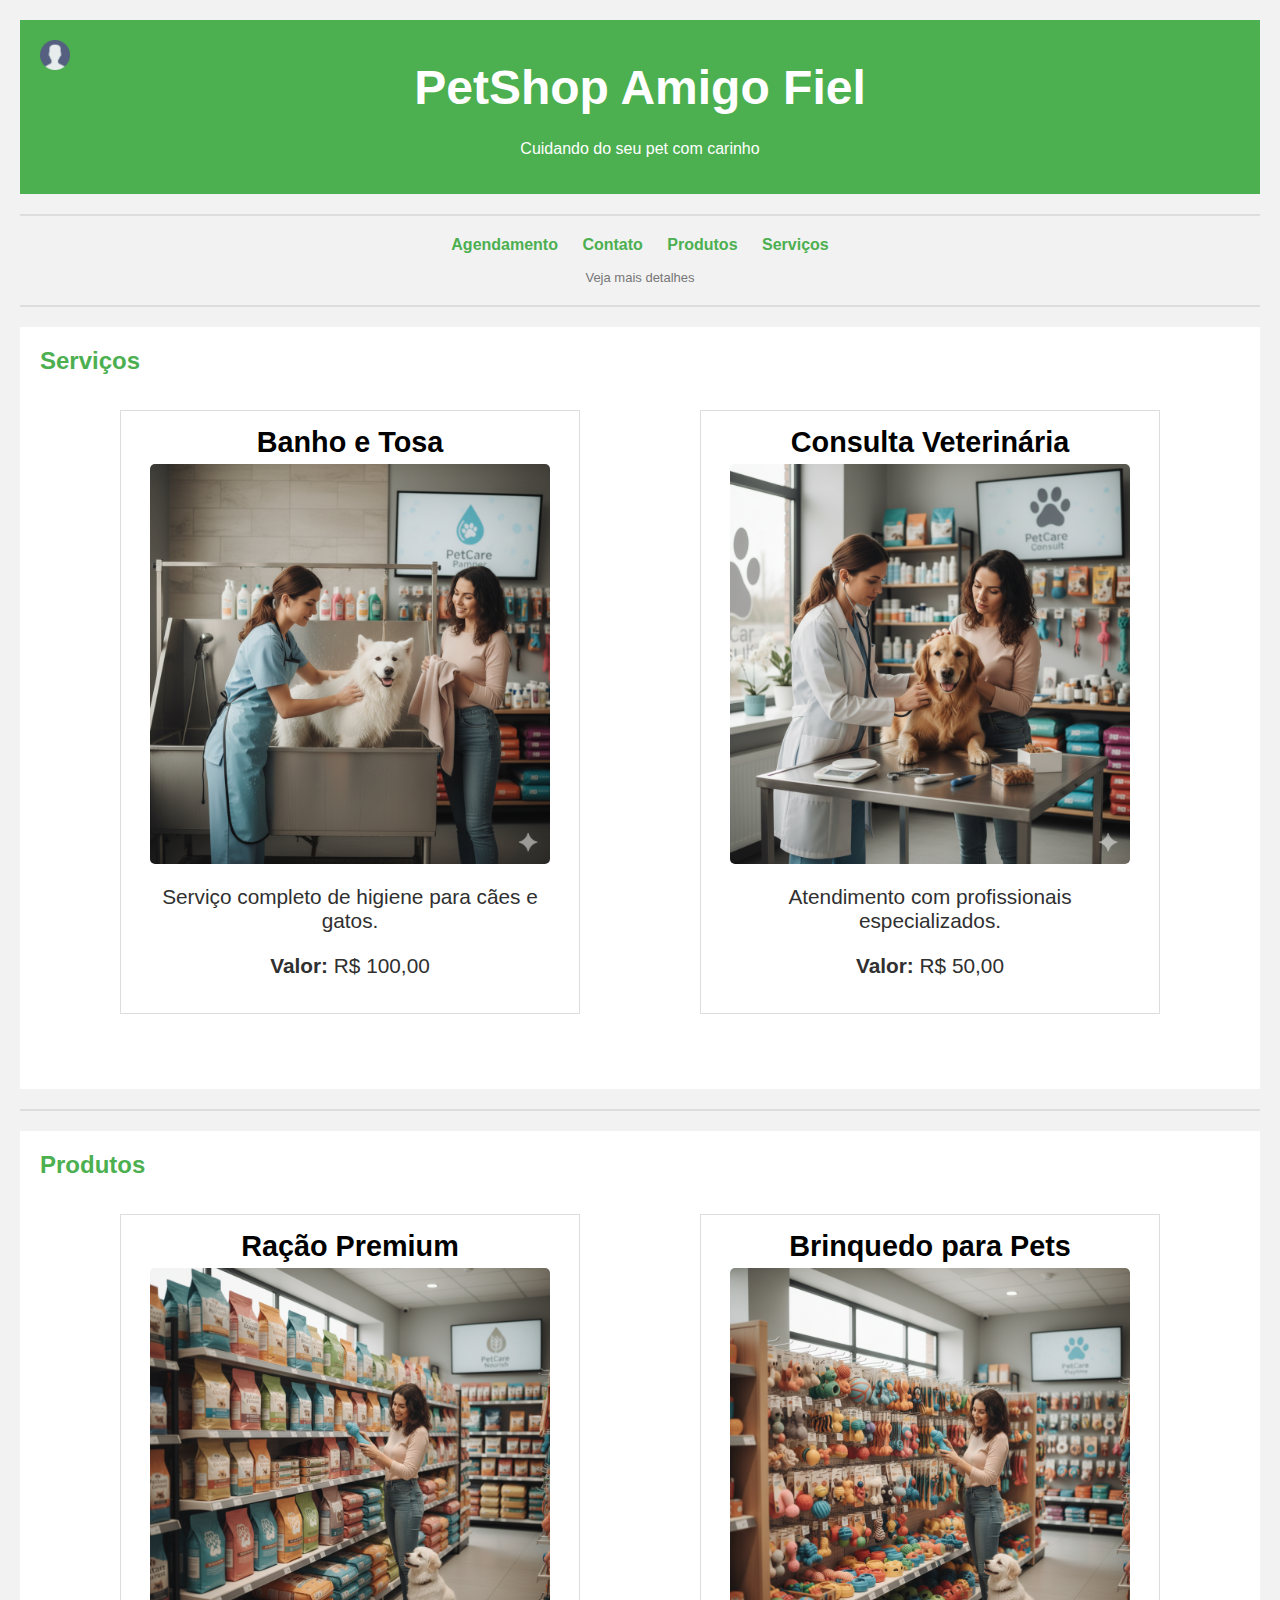
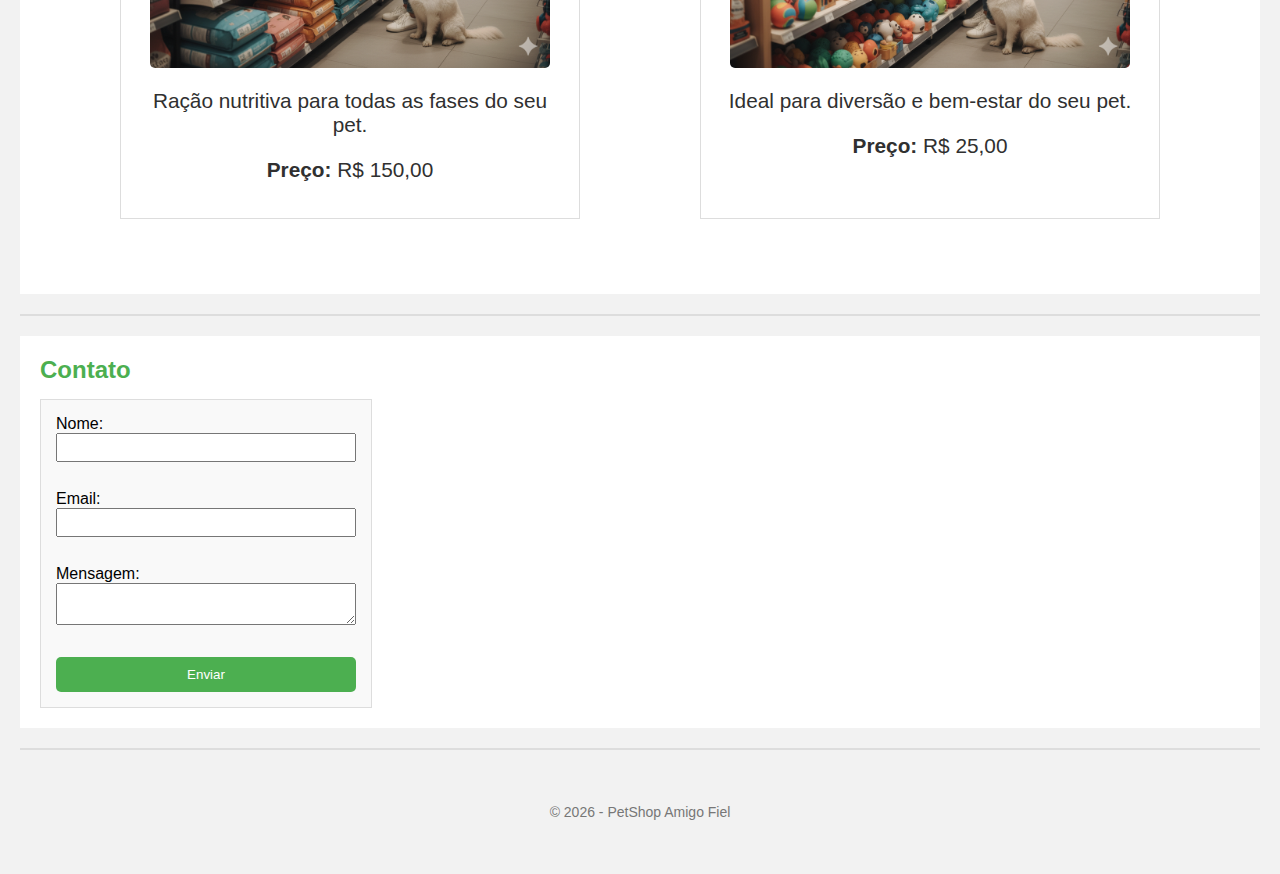
<file: index.html>
<!DOCTYPE html>
<html lang="pt-br">

<head>
    <meta charset="UTF-8">
    <title>PetShop Amigo Fiel</title>
    <link rel="stylesheet" href="style.css">

</head>


<body>
    
    <header>
        <h1>PetShop Amigo Fiel</h1>
        <p>Cuidando do seu pet com carinho</p>
        <a href="login.html"><img src="imagens/admin.png" alt="imagem do adm"></a>
    </header>

    <hr>

    <nav>
        
        <ul>
            <li><a href="agendamento.html">Agendamento</a></li>
            <li><a href="contato.html">Contato</a></li>
            <li><a href="produtos.html">Produtos</a></li>
            <li><a href="servicos.html">Serviços</a></li>

        </ul>
        <p>
            Veja mais detalhes
        </p>
    </nav>

    <hr>


    <section >
        <h2>Serviços</h2>

        <section  id="servicos">
        <article class="itembox">
            <h3>Banho e Tosa</h3>

            
            <img src="imagens/banho.png" alt="Serviço de banho e tosa">

            <p>
                Serviço completo de higiene para cães e gatos.
            </p>

            <p><strong>Valor:</strong> R$ 100,00</p>
        </article>

        <article class="itembox">
            <h3>Consulta Veterinária</h3>
            <img src="imagens/consulta.png" alt="Consulta veterinária">
            <p>
                Atendimento com profissionais especializados.
            </p>
            <p><strong>Valor:</strong> R$ 50,00</p>
        </article>
        </section>
    </section>

    <hr>

    <section>
        <h2>Produtos</h2>

        <section id="servicos">
        <article class="itembox">
            <h3>Ração Premium</h3>
            <img src="imagens/racao.png" alt="Ração para cães">
            <p>
                Ração nutritiva para todas as fases do seu pet.
            </p>
            <p><strong>Preço:</strong> R$ 150,00</p>
        </article>

        <article class="itembox">
            <h3>Brinquedo para Pets</h3>
            <img src="imagens/brinquedo.png" alt="Brinquedo para cachorro">
            <p>
                Ideal para diversão e bem-estar do seu pet.
            </p>
            <p><strong>Preço:</strong> R$ 25,00</p>
        </article>
        </section>
    </section>

    <hr>

    <section id="contato">
        <h2>Contato</h2>

        <form>
            <label>Nome:</label><br>
            <input type="text"><br><br>

            <label>Email:</label><br>
            <input type="email"><br><br>

            <label>Mensagem:</label><br>
            <textarea></textarea><br><br>

            <button type="submit">Enviar</button>
        </form>
    </section>

    <hr>

    <footer>
        <p>© 2026 - PetShop Amigo Fiel</p>
    </footer>

</body>
</html>
</file>
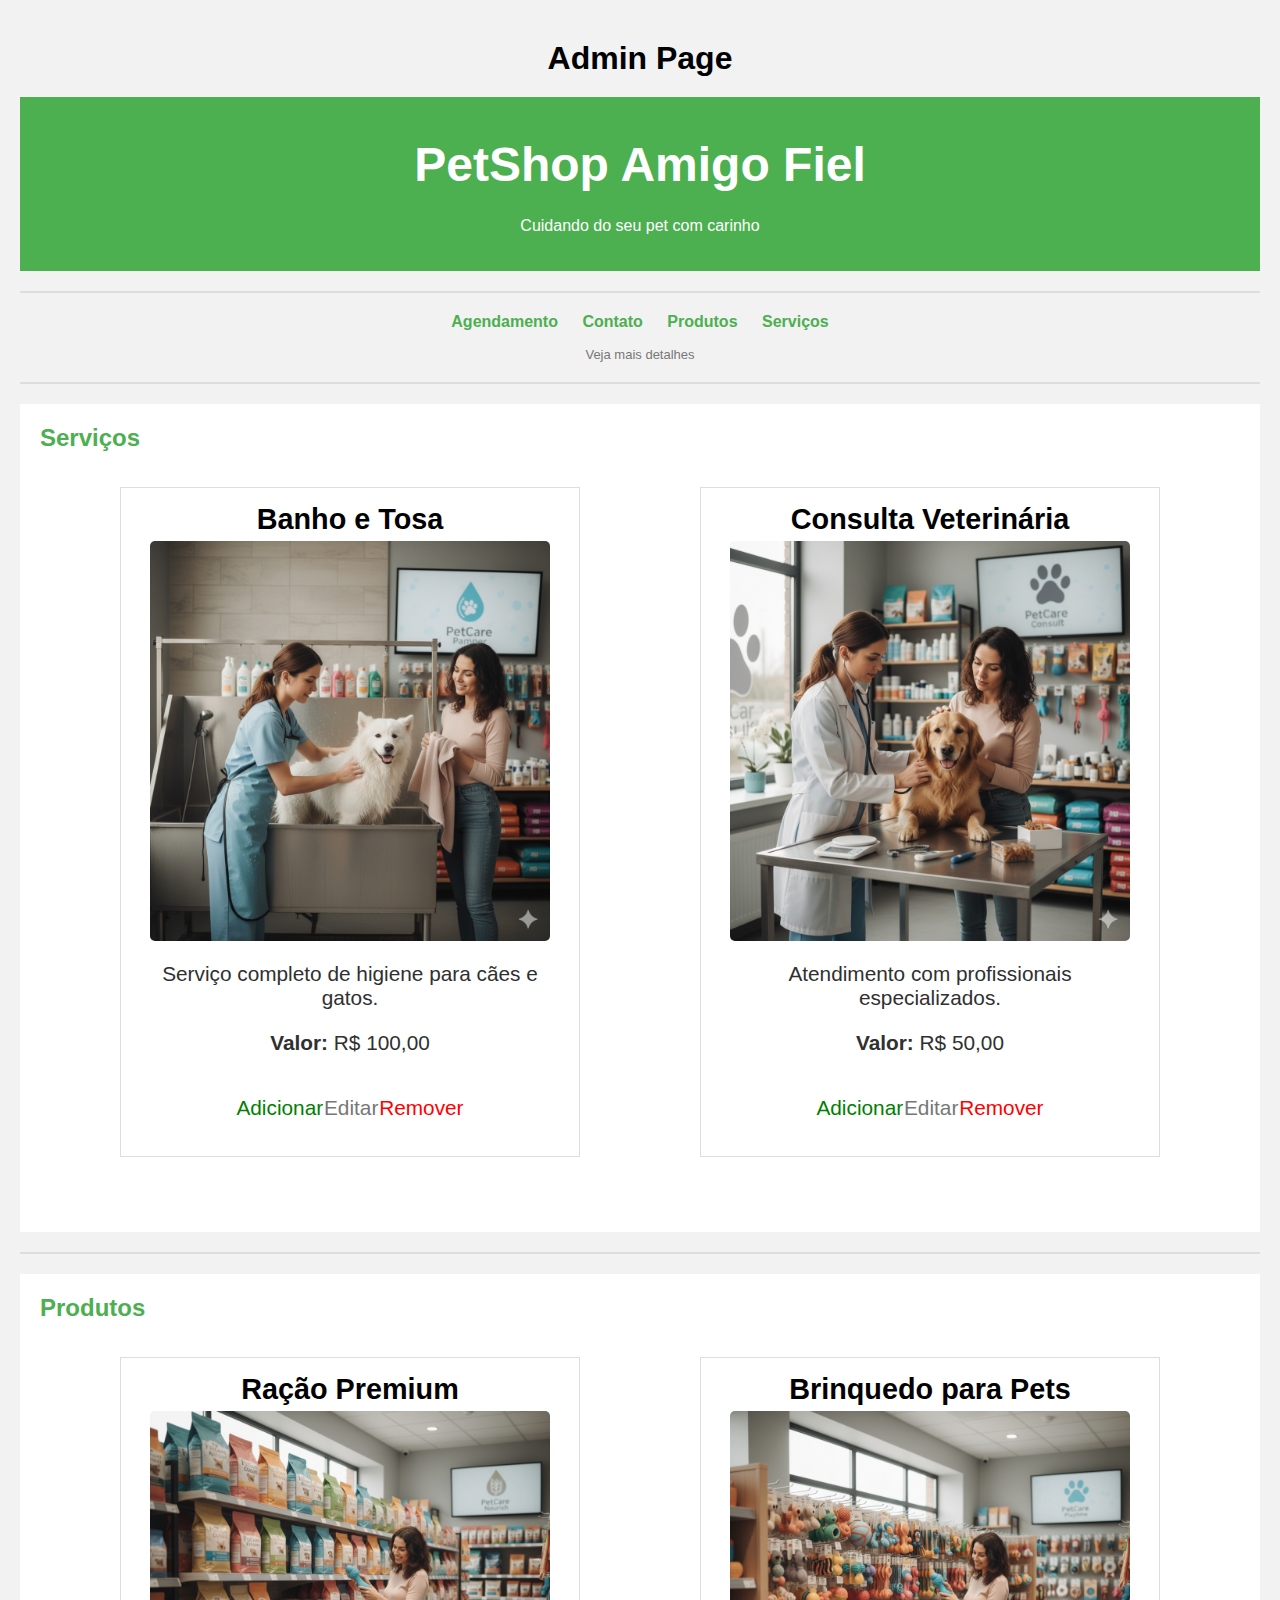
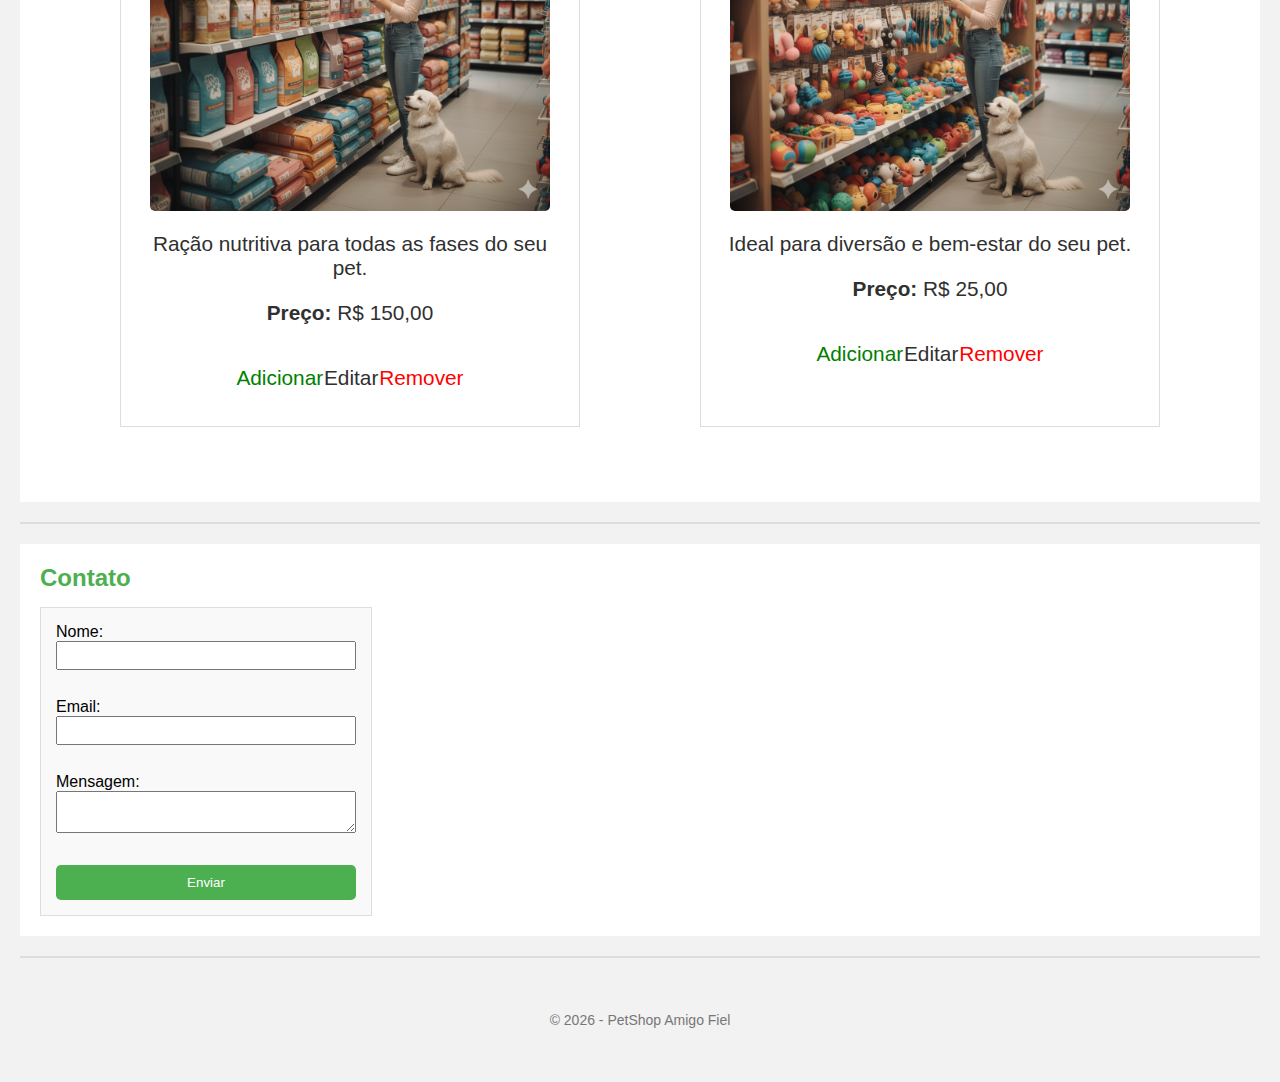
<file: admin.html>
<!DOCTYPE html>
<html lang="pt-br">

<head>
    <meta charset="UTF-8">
    <title>PetShop Amigo Fiel</title>
    <link rel="stylesheet" href="style.css">

</head>


<body>
    <div>
        <h1>Admin Page</h1>
    </div>
    <header>
        <h1>PetShop Amigo Fiel</h1>
        <p>Cuidando do seu pet com carinho</p>
    </header>

    <hr>

    <nav>
        
        <ul>
            <li><a href="agendamento.html">Agendamento</a></li>
            <li><a href="contato.html">Contato</a></li>
            <li><a href="produtos.html">Produtos</a></li>
            <li><a href="servicos.html">Serviços</a></li>

        </ul>
        <p>
            Veja mais detalhes
        </p>
    </nav>

    <hr>


    <section >
        <h2>Serviços</h2>

        <section  id="servicos">
        <article class="itembox">
            <h3>Banho e Tosa</h3>

            
            <img src="imagens/banho.png" alt="Serviço de banho e tosa">

            <p>
                Serviço completo de higiene para cães e gatos.
            </p>

            <p><strong>Valor:</strong> R$ 100,00</p>
            <div class="edit">
                <p id="add">Adicionar</p>
                <p id="editar">Editar</p>
                <p id="remove">Remover</p>
            </div>
        </article>

        <article class="itembox">
            <h3>Consulta Veterinária</h3>
            <img src="imagens/consulta.png" alt="Consulta veterinária">
            <p>
                Atendimento com profissionais especializados.
            </p>
            <p><strong>Valor:</strong> R$ 50,00</p>
            <div class="edit">
                <p id="add">Adicionar</p>
                <p id="editar">Editar</p>
                <p id="remove">Remover</p>
            </div>
        </article>
        </section>
    </section>

    <hr>

    <section>
        <h2>Produtos</h2>

        <section id="servicos">
        <article class="itembox">
            <h3>Ração Premium</h3>
            <img src="imagens/racao.png" alt="Ração para cães">
            <p>
                Ração nutritiva para todas as fases do seu pet.
            </p>
            <p><strong>Preço:</strong> R$ 150,00</p>
            <div class="edit">
                <p id="add">Adicionar</p>
                <p id="edit">Editar</p>
                <p id="remove">Remover</p>
            </div>
        </article>

        <article class="itembox">
            <h3>Brinquedo para Pets</h3>
            <img src="imagens/brinquedo.png" alt="Brinquedo para cachorro">
            <p>
                Ideal para diversão e bem-estar do seu pet.
            </p>
            <p><strong>Preço:</strong> R$ 25,00</p>
            <div class="edit">
                <p id="add">Adicionar</p>
                <p id="edit">Editar</p>
                <p id="remove">Remover</p>
            </div>
        </article>
        </section>
    </section>

    <hr>

    <section id="contato">
        <h2>Contato</h2>

        <form>
            <label>Nome:</label><br>
            <input type="text"><br><br>

            <label>Email:</label><br>
            <input type="email"><br><br>

            <label>Mensagem:</label><br>
            <textarea></textarea><br><br>

            <button type="submit">Enviar</button>
        </form>
    </section>

    <hr>

    <footer>
        <p>© 2026 - PetShop Amigo Fiel</p>
    </footer>

</body>
</html>
</file>
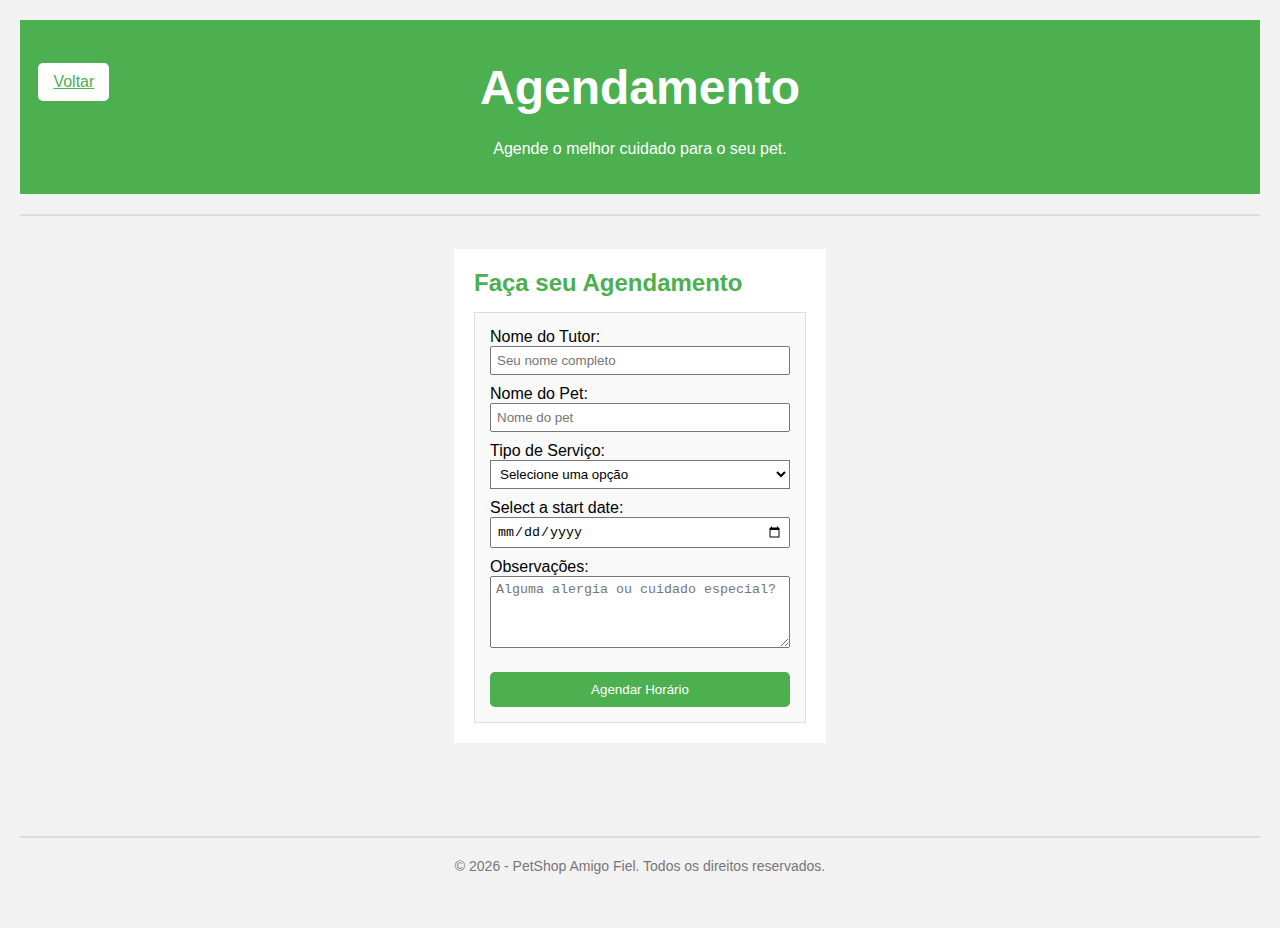
<file: agendamento.html>
<!DOCTYPE html>
<html lang="pt-br">
<head>
    <meta charset="UTF-8">
    <meta name="viewport" content="width=device-width, initial-scale=1.0">
    <title>Agendamento - PetShop Amigo Fiel</title>
    <link rel="stylesheet" href="style.css">
</head>
<body>

    <header>
        <h1>Agendamento</h1>
        <p>Agende o melhor cuidado para o seu pet.</p>
        <a class="bt-home" href="index.html">Voltar</a>
    </header>

    <hr>

    <main id="container" class="agend" >
        
        <section>
            <h2 >Faça seu Agendamento</h2>
            
            <form action="#" method="post">
                <label for="cliente">Nome do Tutor:</label>
                <input type="text" id="cliente" name="cliente" placeholder="Seu nome completo" required>

                <label for="pet">Nome do Pet:</label>
                <input type="text" id="pet" name="pet" placeholder="Nome do pet" required>

                <label for="servico">Tipo de Serviço:</label><br>
                <select id="services" name="servico" >
                    <option value="" disabled selected>Selecione uma opção</option>
                    <option value="banho">Banho e Tosa</option>
                    <option value="veterinario">Consulta Veterinária</option>
                    <option value="vacina">Vacinação</option>
                    <option value="hospedagem">Hospedagem</option>
                </select><br>

                <label for="start">Select a start date:</label>
                <input type="date" id="start" name="trip-start" />


                <label for="obs">Observações:</label>
                <textarea id="obs" name="obs" rows="4" placeholder="Alguma alergia ou cuidado especial?"></textarea>

                <button class="bt-agenda" type="submit" >Agendar Horário</button>
            </form>
        </section>

    </main>

    <footer>
        <hr>
        <p>&copy; 2026 - PetShop Amigo Fiel. Todos os direitos reservados.</p>
    </footer>

</body>
</html>
</file>
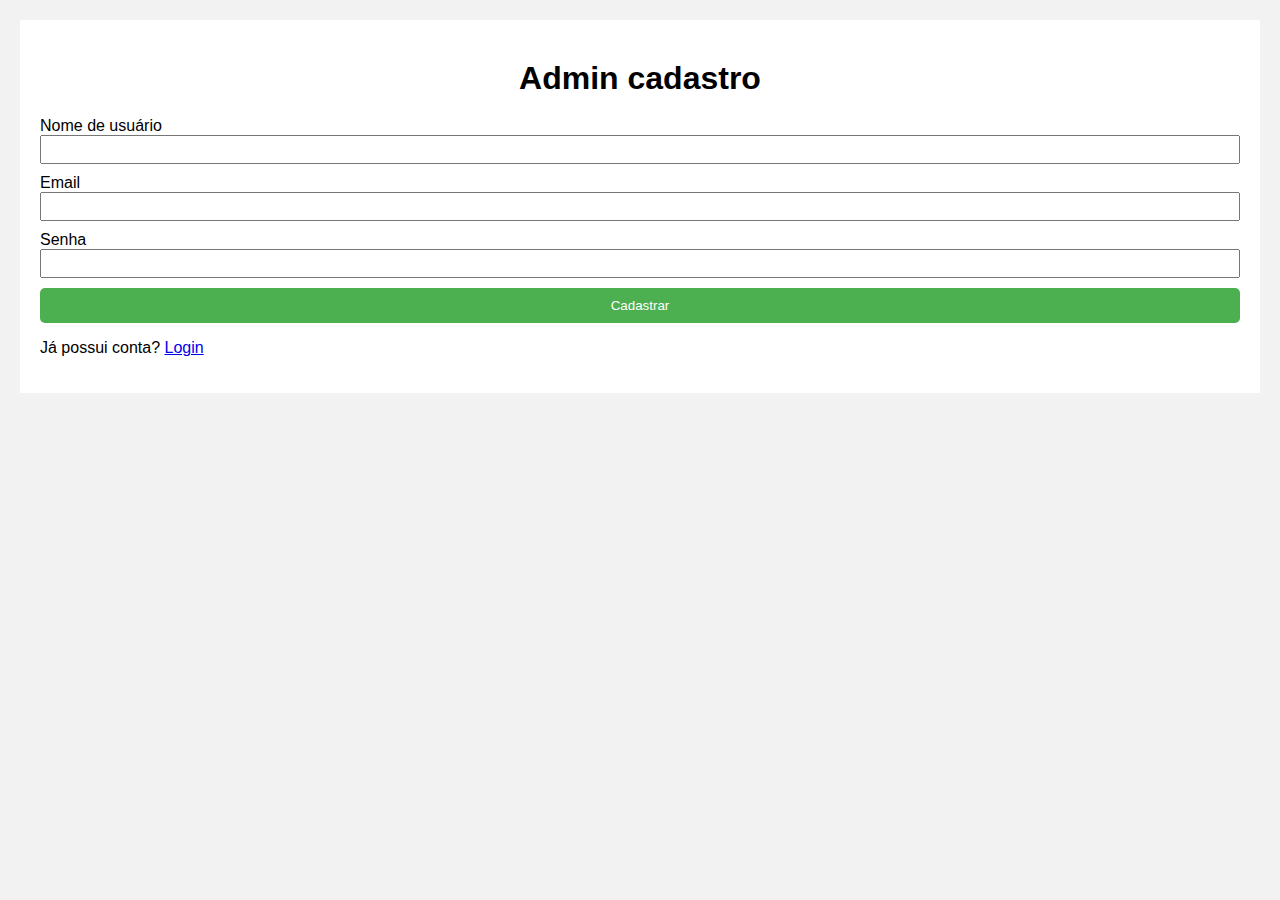
<file: cadastro.html>
<!DOCTYPE html>
<html lang="en">
<head>
    <meta charset="UTF-8">
    <meta name="viewport" content="width=device-width, initial-scale=1.0">
    <title>Document</title>
    <link rel="stylesheet" href="style.css">
    <script src="script.js"></script>
</head>
<body>
    <section id="login">
        <h1>Admin cadastro</h1>

        <label>Nome de usuário</label>
        <input type="text">
        <label>Email</label>
        <input id="email" type="email">
        <label>Senha</label>
        <input id="senha" type="password">
        <button onclick="enviarFormulario()">Cadastrar</button>
        <p>Já possui conta? <a href="login.html">Login</a></p>
    </section>
</body>
</html>
</file>
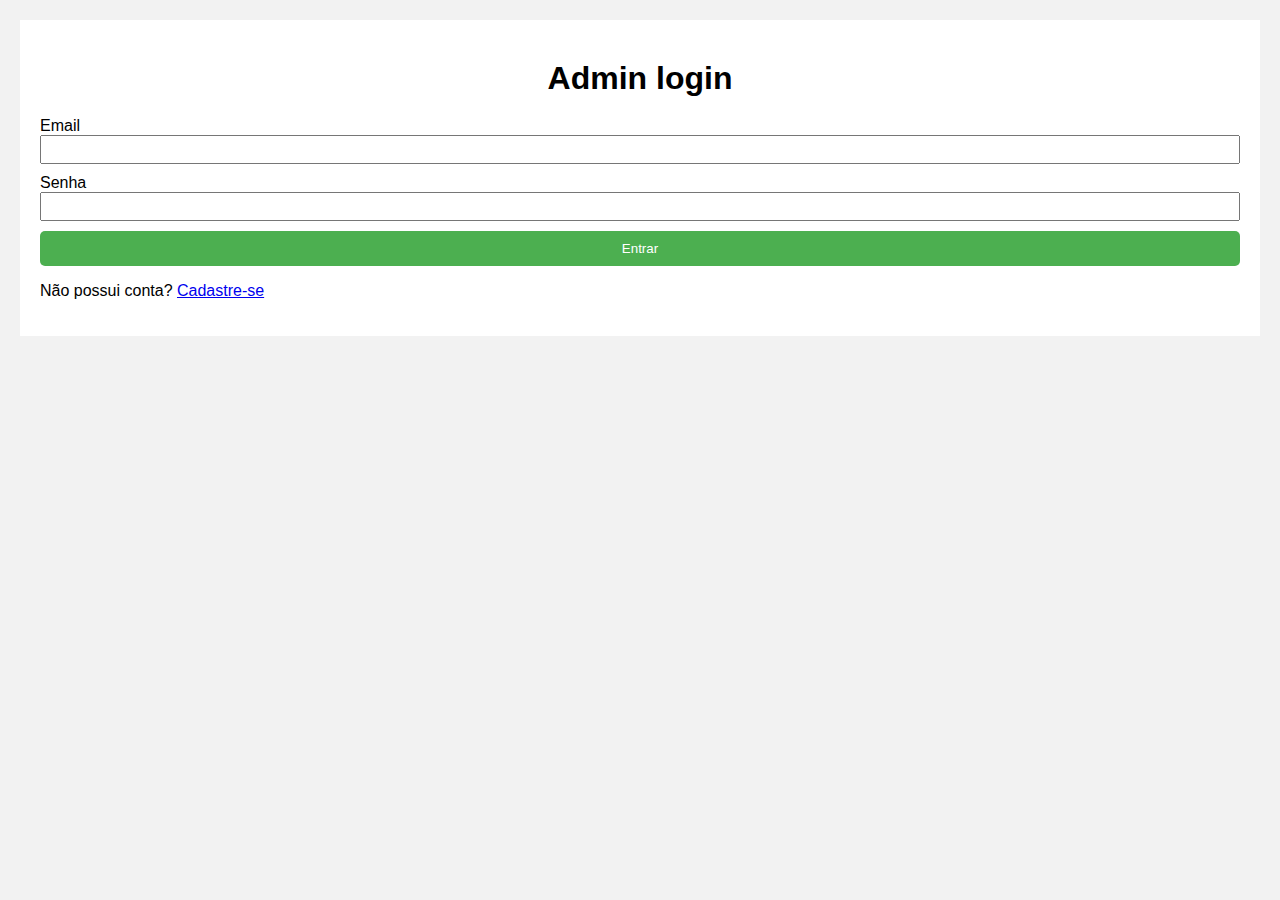
<file: login.html>
<!DOCTYPE html>
<html lang="en">
<head>
    <meta charset="UTF-8">
    <meta name="viewport" content="width=device-width, initial-scale=1.0">
    <title>Document</title>
    <link rel="stylesheet" href="style.css">
    <script src="script.js"></script>
</head>
<body>
    <section id="login">
        <h1>Admin login</h1>
        <label>Email</label>
        <input id="email" type="email">
        <label>Senha</label>
        <input id="senha" type="password">
        <button onclick="enviarFormulario()">Entrar</button>
        <p>Não possui conta? <a href="cadastro.html">Cadastre-se</a></p>
    </section>
</body>
</html>
</file>
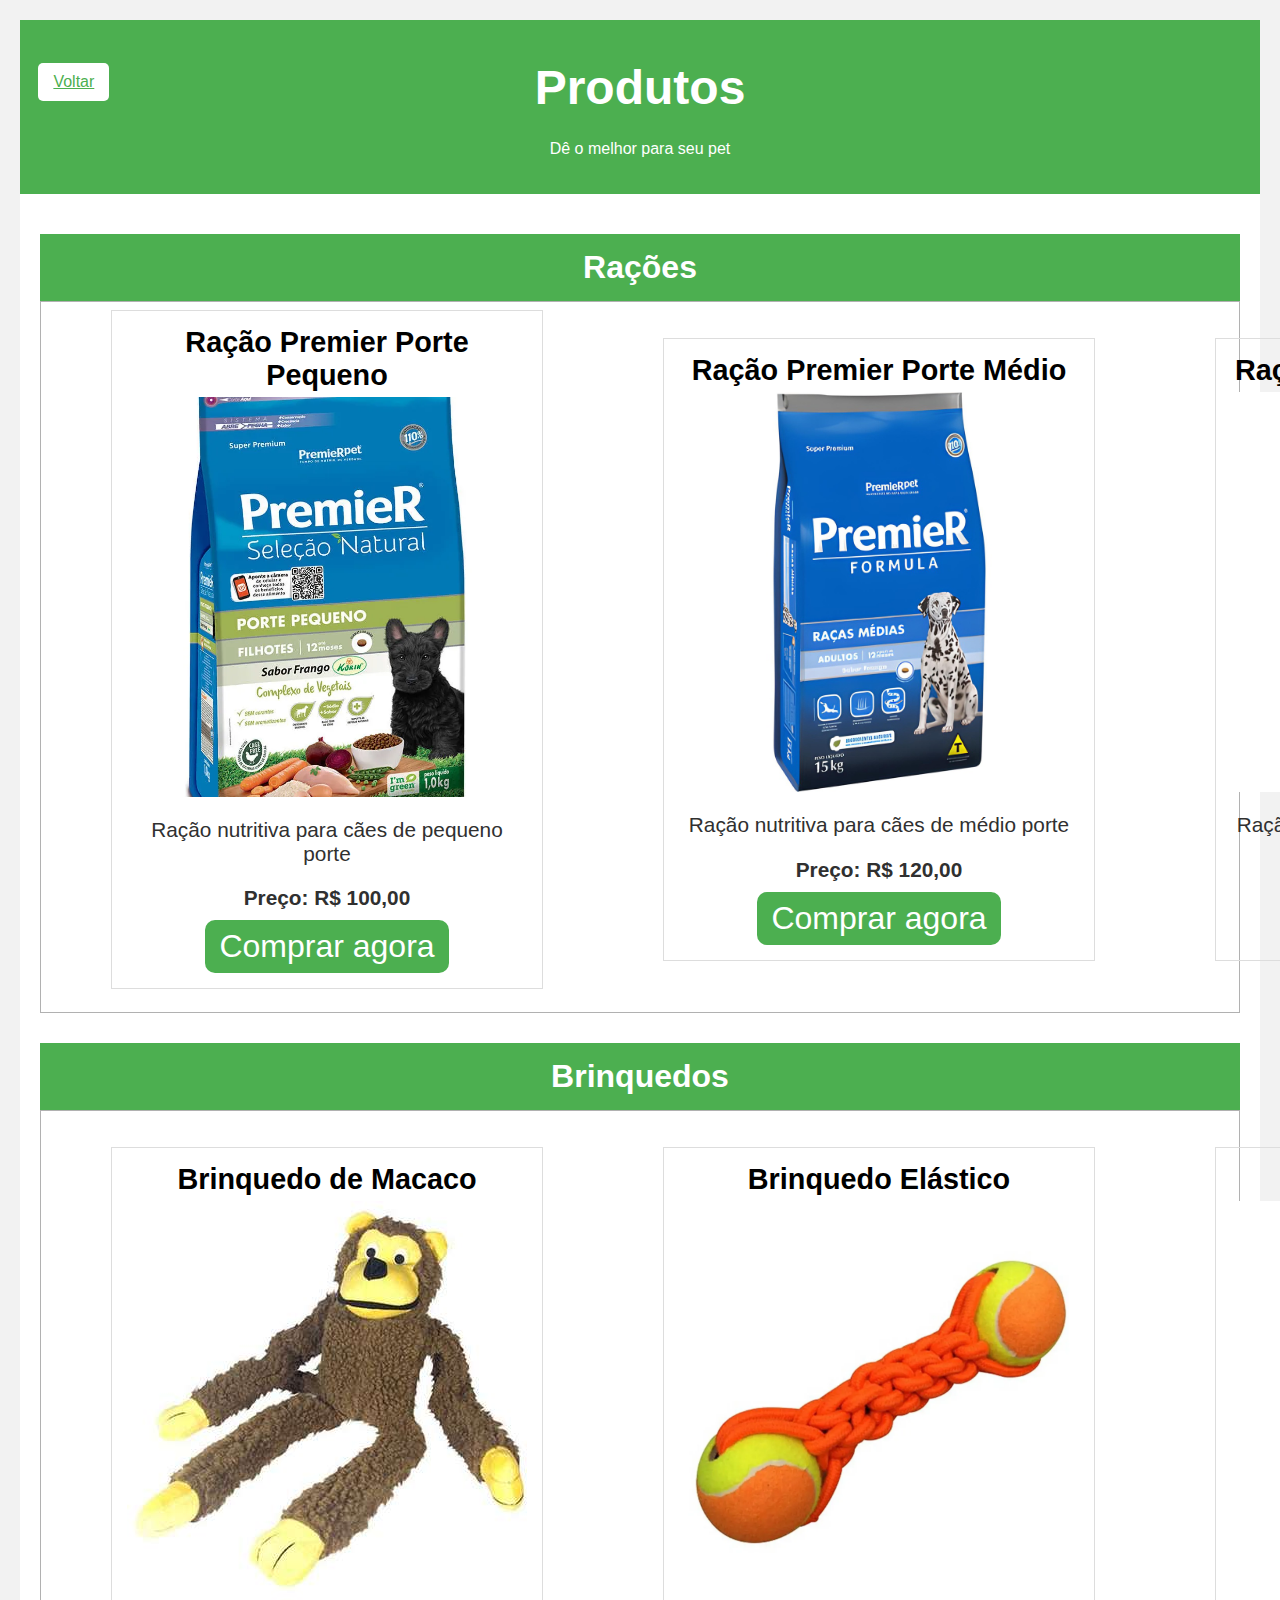
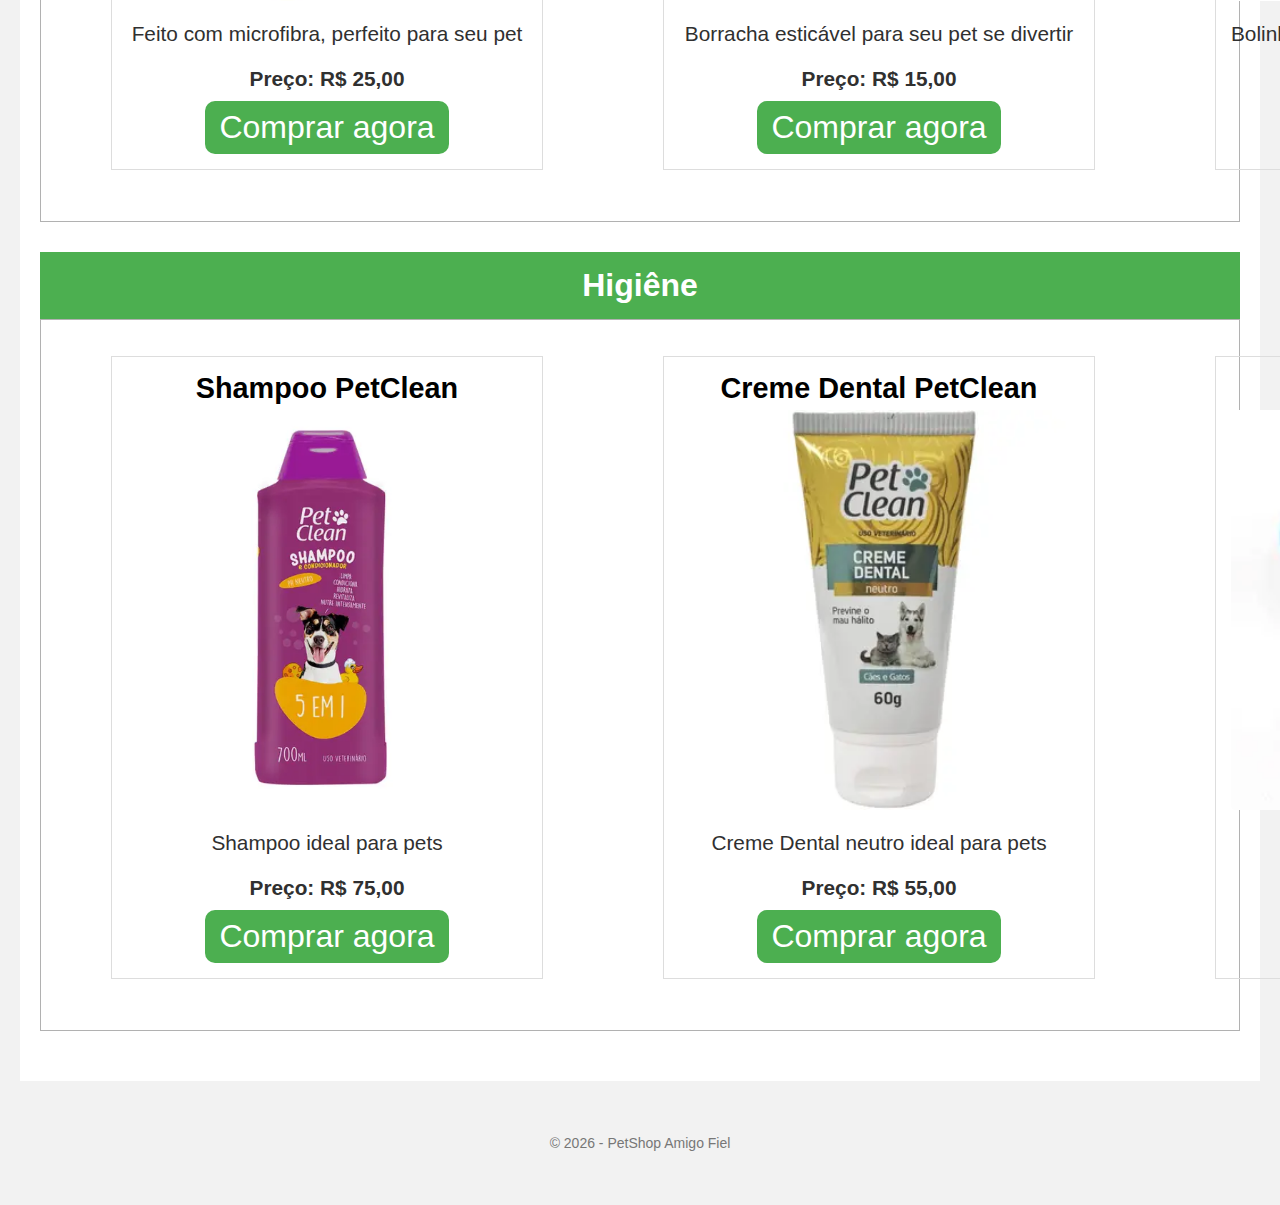
<file: produtos.html>
<!DOCTYPE html>
<html lang="en">
<head>
    <meta charset="UTF-8">
    <meta name="viewport" content="width=device-width, initial-scale=1.0">
    <title>Produtos</title>
    <link rel="stylesheet" href="style.css">
</head>
<body>
    <header>
        <h1>Produtos</h1>
        <p>Dê o melhor para seu pet</p>
        <a class="bt-home" href="index.html">Voltar</a>
    </header>
    <section id="produtos">
        <div class="title">
            <h2>Rações</h2>
        </div>
        <div class="produtodiv">
            <article class="itembox">
                <h3>Ração Premier Porte Pequeno</h3>
                <img src="imagens/porte-pequeno.webp" alt="Ração para porte pequeno">
                <p>Ração nutritiva para cães de pequeno porte</p>
                <p class="preco"><strong>Preço: R$ 100,00</strong></p>
                <a href="#">Comprar agora</a>
            </article>
            <article class="itembox">
                <h3>Ração Premier Porte Médio</h3>
                <img src="imagens/porte-medio.jpg" alt="Ração para porte médio">
                <p>Ração nutritiva para cães de médio porte</p>
                <p class="preco"><strong>Preço: R$ 120,00</strong></p>
                <a href="#">Comprar agora</a>
            </article>
            <article class="itembox">
                <h3>Ração Premier Porte Grande</h3>
                <img src="imagens/porte-grande.jpg" alt="Ração para porte grande">
                <p>Ração nutritiva para cães de grande porte</p>
                <p class="preco"><strong>Preço: R$ 150,00</strong></p>
                <a href="#">Comprar agora</a>
            </article>
        </div>
            <div class="title">
                <h2>Brinquedos</h2>
            </div>
            <div class="produtodiv">
                <article class="itembox">
                    <h3>Brinquedo de Macaco</h3>
                    <img src="imagens/macaco.jpg" alt="Brinquedo de macaco para pets">
                    <p>Feito com microfibra, perfeito para seu pet</p>
                    <p class="preco"><strong>Preço: R$ 25,00</strong></p>
                    <a href="#">Comprar agora</a>
                </article>
                <article class="itembox">
                    <h3>Brinquedo Elástico</h3>
                    <img src="imagens/brinquedo.webp" alt="Brinquedo elástico para pets">
                    <p>Borracha esticável para seu pet se divertir</p>
                    <p class="preco"><strong>Preço: R$ 15,00</strong></p>
                    <a href="#">Comprar agora</a>
                </article>
                <article class="itembox">
                    <h3>Bolinha para pets</h3>
                    <img src="imagens/bola.webp" alt="Brinquedo de bolinha para pets">
                    <p>Bolinha emborrachada para seu pet brincar</p>
                    <p class="preco"><strong>Preço: R$ 10,00</strong></p>
                    <a href="#">Comprar agora</a>
                </article>
            </div>
            <div class="title">
                <h2>Higiêne</h2>
            </div>
            <div class="produtodiv">
                <article class="itembox">
                    <h3>Shampoo PetClean</h3>
                    <img src="imagens/shampoo.webp" alt="Brinquedo de macaco para pets">
                    <p>Shampoo ideal para pets</p>
                    <p class="preco"><strong>Preço: R$ 75,00</strong></p>
                    <a href="#">Comprar agora</a>
                </article>
                <article class="itembox">
                    <h3>Creme Dental PetClean</h3>
                    <img src="imagens/pasta.webp" alt="Brinquedo elástico para pets">
                    <p>Creme Dental neutro ideal para pets</p>
                    <p class="preco"><strong>Preço: R$ 55,00</strong></p>
                    <a href="#">Comprar agora</a>
                </article>
                <article class="itembox">
                    <h3>Escova de Pelos</h3>
                    <img src="imagens/escova.webp" alt="Brinquedo de bolinha para pets">
                    <p>Escova de pelos de qualidade</p>
                    <p class="preco"><strong>Preço: R$ 35,00</strong></p>
                    <a href="#">Comprar agora</a>
                </article>
            </div>
    </section>
    <footer>
        <p>© 2026 - PetShop Amigo Fiel</p>
    </footer>
</body>
</html>
</file>
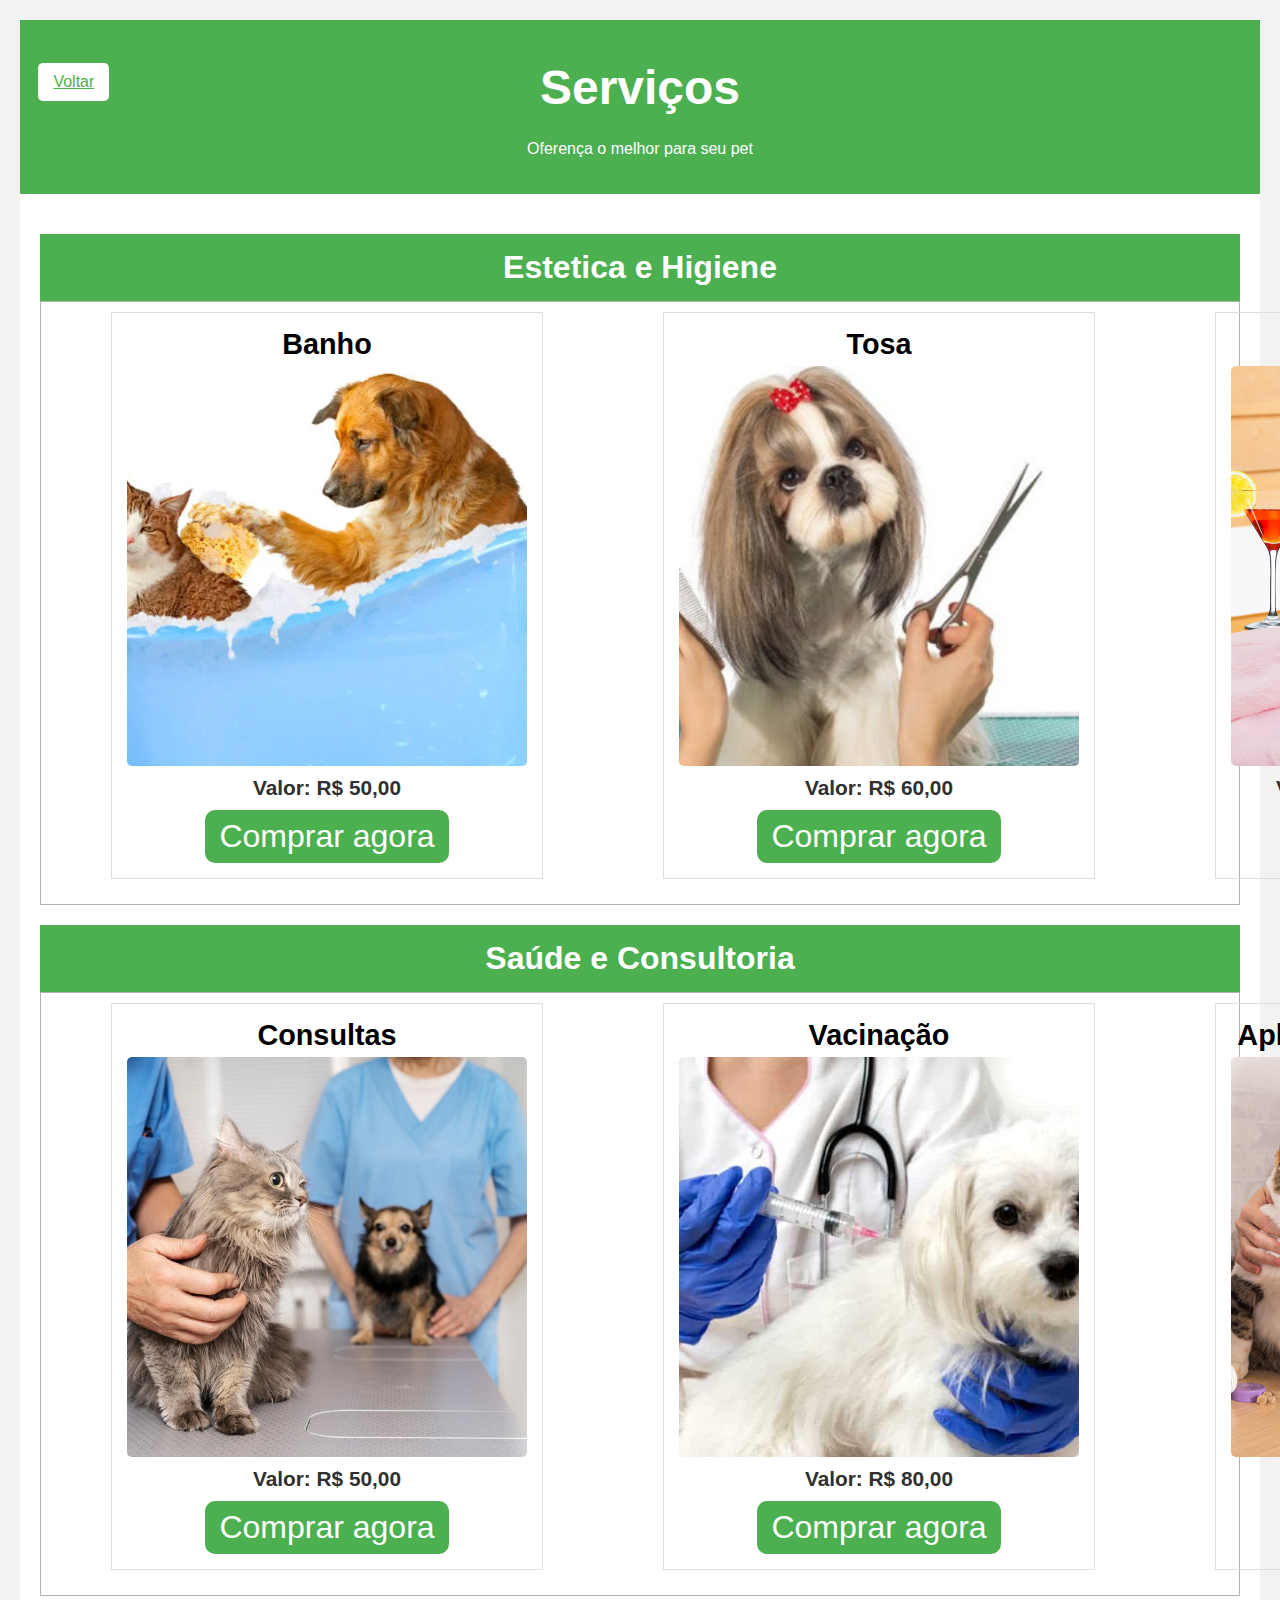
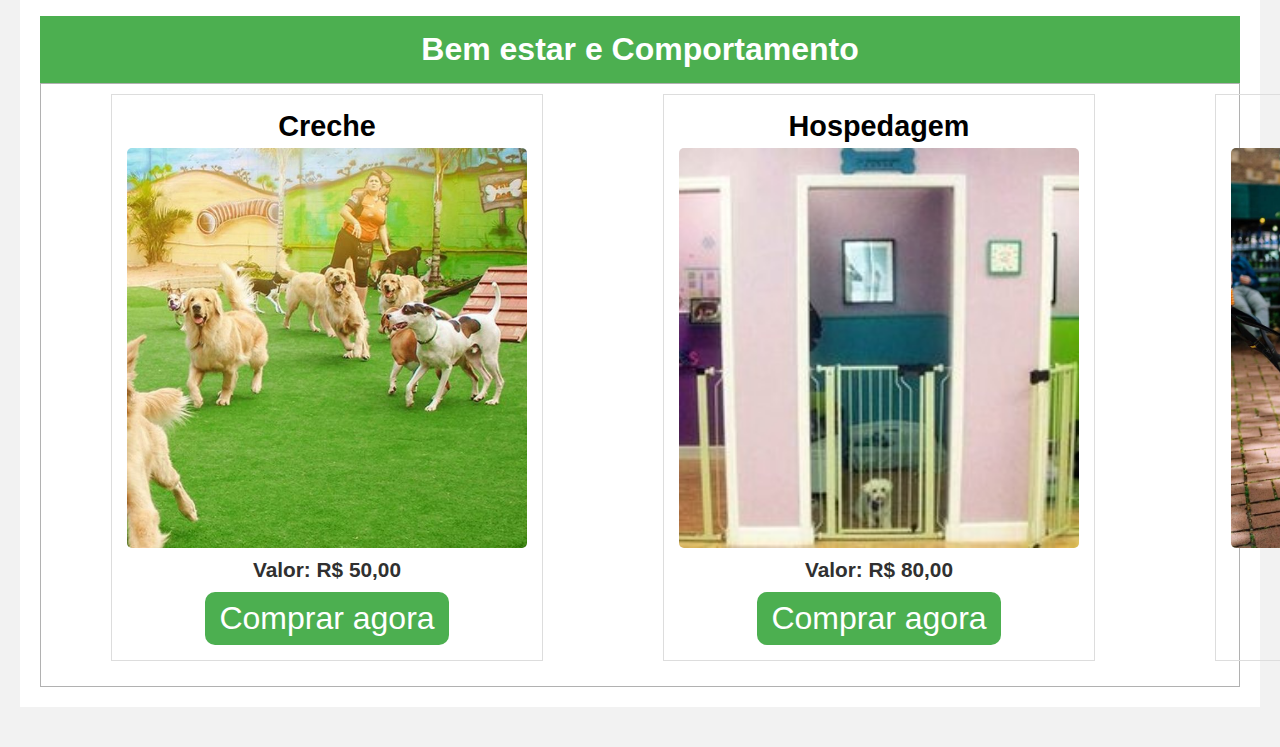
<file: servicos.html>
<!DOCTYPE html>
<html lang="pt-br">
<head>
    <meta charset="UTF-8">
    <meta name="viewport" content="width=device-width, initial-scale=1.0">
    <title>Petshop</title>
    <link rel="stylesheet" href="style.css">
</head>
<body>
    
    <header>
        <h1>Serviços</h1>
        <p>Oferença o melhor para seu pet</p>
        <a class="bt-home" href="index.html">Voltar</a>
    </header>
    <section id="Serviços">
        <div class="title">
            <h2>Estetica e Higiene</h2>
        </div>
        <div class="Servicodiv">
            <article class="itembox">
                <h3>Banho</h3>
                <img src="imagens/banho.webp" alt="" height="300" width="300">
                <p class="preco"><strong>Valor: </strong>R$ 50,00</p>
                <a href="#">Comprar agora</a>
            </article>
            <article class="itembox">
                <h3>Tosa</h3>
                <img src="imagens/tosa.jpg" alt="" height="300" width="300">
                <p class="preco"><strong>Valor: </strong>R$ 60,00</p>
                <a href="#">Comprar agora</a>
            </article>
             <article class="itembox">
                <h3>Serviço completo</h3>
                <img src="imagens/spa.png" alt="" height="300" width="300">
                <p class="preco"><strong>Valorores a partir de: </strong>R$ 100,00</p>
                <a href="#">Comprar agora</a>
            </article>
        </div>
        <div class="title">
            <h2>Saúde e Consultoria</h2>
        </div>
        <div class="Servicodiv">
            <article class="itembox">
                <h3>Consultas</h3>
                <img src="imagens/consultas.jpg" alt="" height="300" width="300">
                <p class="preco"><strong>Valor: </strong>R$ 50,00</p>
                <a href="#">Comprar agora</a>
            </article>
            <article class="itembox">
                <h3>Vacinação</h3>
                 <img src="imagens/vacinação.jpg" alt="" height="300" width="300">
                <p class="preco"><strong>Valor: </strong>R$ 80,00</p>
                <a href="#">Comprar agora</a>
            </article>
            <article class="itembox">
                <h3>Aplicação de medicamentos</h3>
                <img src="imagens/aplicação.jpg" alt="" height="300" width="300">
                <p class="preco"><strong>Valorores a partir de: </strong>R$ 20,00</p>
                <a href="#">Comprar agora</a>
            </article>
        </div>
        <div class="title">
            <h2>Bem estar e Comportamento</h2>
        </div>
        <div class="Servicodiv">
            <article class="itembox">
                <h3>Creche</h3>
                <img src="imagens/creche.jpg" alt="" >
                <p class="preco"><strong>Valor: </strong>R$ 50,00</p>
                <a href="#">Comprar agora</a>
            </article>
            <article class="itembox">
                <h3>Hospedagem</h3>
                <img src="imagens/hotel.jpg" alt="" >
                <p class="preco"><strong>Valor: </strong>R$ 80,00</p>
                <a href="#">Comprar agora</a>
            </article>
            <article class="itembox">
                <h3>Passeios</h3>
                <img src="imagens/passeios.jpg" alt="" >
                <p class="preco"><strong>Valorores a partir de: </strong>R$ 20,00</p>
                <a href="#">Comprar agora</a>
            </article>

        </div>


    </section>

</body>
</html>
</file>
<file: style.css>
body {
  margin: 0;
  font-family: Arial, Helvetica, sans-serif;
  background-color: #f2f2f2;
  padding: 20px;
}

h1{
  text-align: center;
  padding: 20px;
}

header img {
  display: flex;
  position: absolute;
  width: 30px;
  top: 40px;
}

.bt-home {
  color: #4caf50;
  background-color: #ffffff;
  padding: 10px 15px;
  border-radius: 5px;
  cursor: pointer;
  position: absolute;
  top: 7%;
  left: 3%;
}

div.edit{
  display: flex;
  justify-content: space-around;
}

div.edit p{
  cursor: pointer;
}

div.edit p:hover{
  text-decoration: underline;
}

#add{
  color: green;
  margin-left: 100px;
}
#editar{
  color: #777;
}
#remove{
  color: red;
  margin-right: 100px;
}

h1,
h2,
h3 {
  margin: 0;
}

hr {
  border: none;
  height: 2px;
  background-color: #ddd;
  margin: 20px 0;
}

header {
  background-color: #4caf50;
  color: white;
  padding: 20px;
  text-align: center;
}

header h1 {
    margin: 0; 
    margin: 0;
    font-size: 3em; 
}

header p {
  margin-top: 5px;
}

nav ul {
  list-style: none;
  padding: 0;
  text-align: center;
}

nav ul li {
  display: inline;
  margin: 0 10px;
}

nav ul li a {
  text-decoration: none;
  color: #4caf50;
  font-weight: bold;
}

nav ul li a:hover {
  text-decoration: underline;
}

nav p {
  text-align: center;
  font-size: small;
  color: #777;
}

section {
  background-color: white;
  padding: 20px;
  margin-bottom: 20px;
}

section h2 {
  color: #4caf50;
  margin-bottom: 15px;
}

.title h2 {
  background-color: #4caf50;
  padding: 15px;
  color: white;
  text-align: center;
  margin-top: 20px;
  margin-bottom: 0;
  font-size: 2em;
}

article {
  border: 1px solid #ddd;
  padding: 15px;
  margin-bottom: 15px;
}

article h3 {
  margin-top: 0;
}

article img {
  width: 200px;
  display: block;
  margin-bottom: 10px;
}

.produtodiv {
  margin-bottom: 30px;
  border: 1px solid rgb(177, 177, 177);
  background-color: white;
  display: flex;
  justify-content: space-between;
  align-items: center;
  height: 690px;
  padding: 10px;
}

.itembox {
    margin-left: 60px;
    margin-right: 60px;
  text-align: center;
  flex: 1;
}

.itembox img {
  margin: auto;
}

.itembox h3 {
  font-size: 1.8em;
  margin-bottom: 5px;
}

.itembox p {
  font-size: 1.3em;
  color: rgb(48, 48, 48);
}

.preco {
  color: rgb(134, 134, 134);
  font-weight: bold;
  display: block;
  margin: 10px 0;
}

.itembox a {
  background-color: #4caf50;
  color: white;
  text-decoration: none;
    padding: 8px 14px;
  border-radius: 10px;
  display: inline-block;
  transition: transform 0.3s;
      font-size: 2em;
}

.itembox a:hover {
  transform: scale(1.1);
}

.itembox img {
  width: 400px;
  height: 400px;
  object-fit: cover;
  border-radius: 5px;
}

form {
  background-color: #f9f9f9;
  padding: 15px;
  width: 300px;
  border: 1px solid #ddd;
}

input,
textarea {
  width: 100%;
  padding: 5px;
  margin-bottom: 10px;
  box-sizing: border-box;
}

button {
  background-color: #4caf50;
  color: white;
  border: none;
  padding: 10px;
  cursor: pointer;
  width: 100%;
  border-radius: 5px;
}

button:hover {
  background-color: #45a049;
}

#container {
  display: flex;
  justify-content: center;
  flex-wrap: wrap;
}

#photo {
  width: 50vh;
  max-width: 100%;
}

#art-local {
  margin: 5%;
}

.agend {
  display: flex;
  justify-content: center;
  align-items: center;
  min-height: 60vh;
  flex-direction: column;
}

#services {
  width: 100%;
  padding: 5px;
  margin-bottom: 10px;
  background-color: white;
  border: 1px solid #777;
}

.bt-agenda {
  width: 100%;
  margin-top: 10px;
}

footer {
  text-align: center;
  color: #777;
  font-size: 14px;
  margin-top: 20px;
  padding: 20px 0;
}

footer.footer-solid {
  background-color: #b3b3b3;
  padding-top: 10px;
  padding-bottom: 10px;
  color: white;
  width: 100%;
}

footer.footer-solid p {
  font-size: 1em;
  font-weight: bold;
  color: white;
  margin: 0;
}

.Servicodiv{
  display: flex;
  border: 1px solid rgb(177, 177, 177);
  background-color: white;
  justify-content: space-between;
  padding: 10px;
}

#servicos{
  display: flex;
  flex-direction: row;
}
</file>
